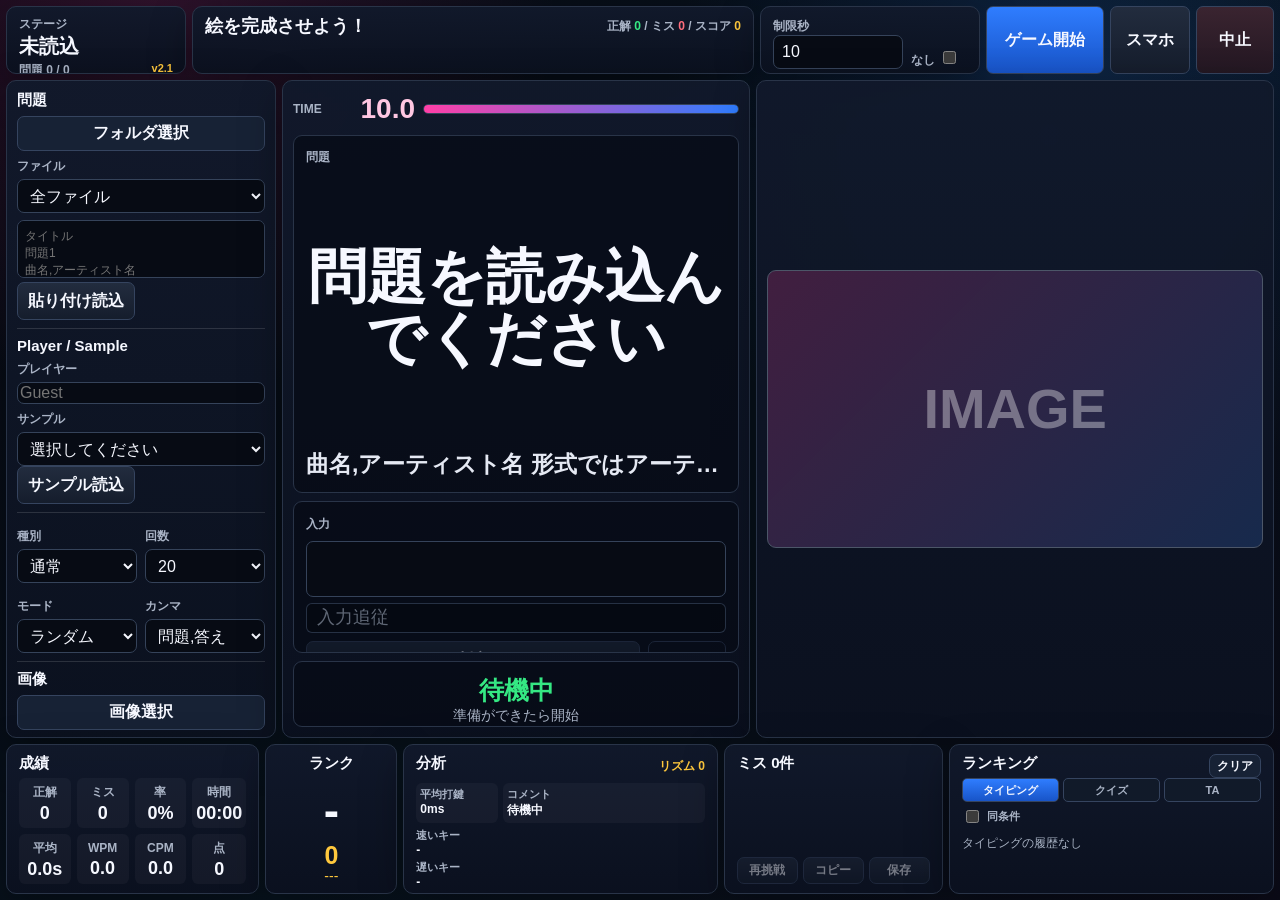
<file: index.html>
<!doctype html>
<html lang="ja">
<head>
  <meta charset="utf-8">
  <meta name="viewport" content="width=device-width, initial-scale=1">
  <title>Panel Typing Game</title>
  <link rel="stylesheet" href="style.css">
</head>
<body>
  <main class="app-shell">
    <header class="top-bar">
      <section class="top-card stage-card">
        <span class="mini-label">ステージ</span>
        <strong id="stageTitle">未読込</strong>
        <span>問題 <b id="currentIndex">0</b> / <b id="targetCount">0</b> <b id="versionBadge" class="version-badge">v2.1</b></span>
      </section>

      <section class="top-card progress-card">
        <div class="progress-head">
          <strong>絵を完成させよう！</strong>
          <span>正解 <b id="correctCount">0</b> / ミス <b id="missCount">0</b> / スコア <b id="liveScore">0</b></span>
        </div>
        <div id="progressTiles" class="progress-tiles"></div>
        <div class="progress-track"><div id="progressFill" class="progress-fill"></div></div>
      </section>

      <section class="top-card quick-settings">
        <label>
          <span>制限秒</span>
          <input id="timeLimitInput" type="number" min="1" max="999" step="1" value="10">
        </label>
        <label class="custom-time">
          <span>なし</span>
          <input id="noTimeLimitToggle" type="checkbox">
        </label>
      </section>

      <button id="startBtn" class="button primary-button" type="button">ゲーム開始</button>
      <button id="mobilePlayBtn" class="button secondary-button" type="button">スマホ</button>
      <button id="abortBtn" class="button danger-button" type="button">中止</button>
    </header>

    <section class="game-grid">
      <aside class="side-panel">
        <section class="control-block">
          <div class="block-title">問題</div>
          <label class="file-button">
            フォルダ選択
            <input id="folderInput" type="file" accept=".txt" webkitdirectory multiple>
          </label>
          <label class="compact-label">
            <span>ファイル</span>
            <select id="fileSelect">
              <option value="all">全ファイル</option>
            </select>
          </label>
          <textarea id="pasteArea" class="paste-area" rows="4" placeholder="タイトル&#10;問題1&#10;曲名,アーティスト名"></textarea>
          <button id="loadPasteBtn" class="button secondary-button" type="button">貼り付け読込</button>
        </section>

        <section class="control-block player-block">
          <div class="block-title">Player / Sample</div>
          <label class="compact-label">
            <span>プレイヤー</span>
            <input id="playerNameInput" type="text" maxlength="24" placeholder="Guest">
          </label>
          <label class="compact-label">
            <span>サンプル</span>
            <select id="sampleSelect">
              <option value="">選択してください</option>
            </select>
          </label>
          <button id="loadSampleBtn" class="button secondary-button" type="button">サンプル読込</button>
        </section>

        <section class="control-block compact-grid">
          <label>
            <span>種別</span>
            <select id="gameTypeSelect">
              <option value="normal" selected>通常</option>
              <option value="timeAttack">タイムアタック</option>
            </select>
          </label>
          <label>
            <span>回数</span>
            <select id="questionCountSelect">
              <option value="10">10</option>
              <option value="20" selected>20</option>
              <option value="30">30</option>
              <option value="50">50</option>
              <option value="all">全問</option>
            </select>
          </label>
          <label>
            <span>モード</span>
            <select id="modeSelect">
              <option value="random" selected>ランダム</option>
              <option value="order">順番</option>
            </select>
          </label>
          <label>
            <span>カンマ</span>
            <select id="commaModeSelect">
              <option value="answer" selected>問題,答え</option>
              <option value="music">音楽</option>
              <option value="sub">問題,サブ</option>
            </select>
          </label>
        </section>

        <section class="control-block">
          <div class="block-title">画像</div>
          <label class="file-button">
            画像選択
            <input id="imageInput" type="file" accept="image/jpeg,image/png" multiple>
          </label>
          <label class="compact-label">
            <span>表示</span>
            <select id="imageModeSelect">
              <option value="puzzle" selected>パズル</option>
              <option value="wallpaper">壁紙</option>
              <option value="slideshow">スライドショー</option>
            </select>
          </label>
          <button id="resetPuzzleBtn" class="button secondary-button reset-puzzle-button" type="button">パズルリセット</button>
          <div id="imageFileName" class="small-text">未選択</div>
        </section>

        <section class="control-block sound-block">
          <label><span>音量</span><input id="volumeInput" type="range" min="0" max="1" step="0.01" value="0.35"></label>
          <label><input id="soundToggle" type="checkbox" checked> 効果音</label>
          <label><input id="keySoundToggle" type="checkbox" checked> キー</label>
          <label><input id="correctSoundToggle" type="checkbox" checked> 正解</label>
          <label><input id="missSoundToggle" type="checkbox" checked> ミス</label>
        </section>

        <section class="control-block rhythm-block">
          <div class="block-title">リズム</div>
          <div class="rhythm-row">
            <label><input id="rhythmToggle" type="checkbox"> 加点</label>
            <label><span>BPM</span><input id="rhythmBpmInput" type="number" min="40" max="300" step="1" value="100"></label>
          </div>
          <div class="metronome-line">
            <span id="metronomeLight" class="metronome-light"></span>
            <b id="rhythmJudge">Ready</b>
          </div>
          <div id="rhythmStatus" class="small-text">拍に合うと加点</div>
        </section>

        <section class="control-block demo-block">
          <div class="block-title">デモ</div>
          <label><input id="demoToggle" type="checkbox"> デモ入力</label>
          <div id="demoStatus" class="small-text">制限時間の80%で入力</div>
        </section>

        <section class="control-block backlog-block">
          <div class="block-title">保留項目</div>
          <ul class="backlog-list">
            <li>デモモード</li>
            <li>高得点モード</li>
            <li>残り1/3警告音</li>
            <li>問題別成績</li>
            <li>難易度別スコア補正</li>
            <li>正解表示時間設定</li>
            <li>CSV/列形式インポート</li>
            <li>スマートフォン用プレイ画面</li>
            <li>サンプリングSE</li>
            <li>BGM</li>
            <li>オンライン共有用サンプル拡充</li>
          </ul>
        </section>
      </aside>

      <section class="typing-panel">
        <div class="timer-line">
          <span>TIME</span>
          <strong id="timerValue">--</strong>
          <div class="timer-gauge"><div id="timerFill"></div></div>
        </div>
        <article class="question-card">
          <div id="countdownOverlay" class="countdown hidden">3</div>
          <span class="mini-label">問題</span>
          <div id="scorePop" class="score-pop hidden"></div>
          <div id="questionText" class="question-text">問題を読み込んでください</div>
          <div id="questionSub" class="question-sub">曲名,アーティスト名 形式ではアーティスト名を表示</div>
        </article>
        <article class="answer-card">
          <span class="mini-label">入力</span>
          <input id="answerInput" type="text" autocomplete="off" spellcheck="false" disabled>
          <div id="inputMirror" class="input-mirror" aria-hidden="true"></div>
          <div class="answer-actions">
            <button id="judgeBtn" class="button secondary-button" type="button" disabled>判定</button>
            <button id="skipBtn" class="button ghost-button" type="button" disabled>ミス</button>
          </div>
        </article>
        <article class="feedback-card">
          <strong id="feedbackText">待機中</strong>
          <span id="feedbackSub">準備ができたら開始</span>
        </article>
      </section>

      <section class="image-panel">
        <div id="panelBoard" class="panel-board">
          <div class="image-placeholder">IMAGE</div>
        </div>
      </section>
    </section>

    <footer class="bottom-bar">
      <section class="result-card">
        <h2>成績</h2>
        <div class="stats-grid">
          <div><span>正解</span><b id="resultCorrect">0</b></div>
          <div><span>ミス</span><b id="resultMiss">0</b></div>
          <div><span>率</span><b id="resultAccuracy">0%</b></div>
          <div><span>時間</span><b id="resultTime">00:00</b></div>
          <div><span>平均</span><b id="resultAverage">0.0s</b></div>
          <div><span>WPM</span><b id="resultWpm">0.0</b></div>
          <div><span>CPM</span><b id="resultCpm">0.0</b></div>
          <div><span>点</span><b id="resultScore">0</b></div>
        </div>
      </section>

      <section class="rank-card">
        <h2>ランク</h2>
        <strong id="rankValue">-</strong>
        <b id="rankScore" class="rank-score-large">0</b>
        <span id="rankStars">---</span>
      </section>

      <section class="analysis-card">
        <div class="card-head"><h2>分析</h2><span id="rhythmResult">リズム 0</span></div>
        <div class="analysis-grid">
          <div><span>平均打鍵</span><b id="resultKeyAverage">0ms</b></div>
          <div><span>コメント</span><b id="analysisComment">待機中</b></div>
        </div>
        <div class="analysis-lists">
          <p><span>速いキー</span><b id="fastKeys">-</b></p>
          <p><span>遅いキー</span><b id="slowKeys">-</b></p>
          <p><span>得意</span><b id="strongWords">-</b></p>
          <p><span>不得意</span><b id="weakWords">-</b></p>
        </div>
      </section>

      <section class="miss-card">
        <div class="card-head"><h2>ミス <span id="missSummary">0件</span></h2></div>
        <ol id="missList" class="miss-list"></ol>
        <div class="mini-actions">
          <button id="retryMissBtn" class="button secondary-button" type="button" disabled>再挑戦</button>
          <button id="copyMissBtn" class="button secondary-button" type="button" disabled>コピー</button>
          <button id="saveMissBtn" class="button secondary-button" type="button" disabled>保存</button>
        </div>
      </section>

      <section class="ranking-card">
        <div class="card-head">
          <h2>ランキング</h2>
          <button id="clearHistoryBtn" class="mini-button" type="button">クリア</button>
        </div>
        <div id="rankingTabs" class="ranking-tabs" role="group" aria-label="ランキング種別">
          <button class="ranking-tab active" type="button" data-score-type="typing">タイピング</button>
          <button class="ranking-tab" type="button" data-score-type="quiz">クイズ</button>
          <button class="ranking-tab" type="button" data-score-type="timeAttack">TA</button>
        </div>
        <label class="ranking-filter">
          <input id="sameConditionToggle" type="checkbox">
          <span>同条件</span>
        </label>
        <ol id="rankingList" class="ranking-list"></ol>
      </section>
    </footer>
  </main>

  <main id="mobilePlayShell" class="mobile-play-shell hidden">
    <header class="mobile-head">
      <button id="mobileBackBtn" class="mini-button" type="button">PC設定</button>
      <div>
        <span id="mobileVersion" class="mobile-version">v2.1</span>
        <strong id="mobileStageTitle">未読込</strong>
      </div>
    </header>

    <section class="mobile-status">
      <div><span>問題</span><b><span id="mobileCurrentIndex">0</span>/<span id="mobileTargetCount">0</span></b></div>
      <div><span>正解</span><b id="mobileCorrectCount">0</b></div>
      <div><span>ミス</span><b id="mobileMissCount">0</b></div>
      <div><span>TIME</span><b id="mobileTimerValue">--</b></div>
    </section>

    <section class="mobile-play-card">
      <div id="mobileCountdown" class="mobile-countdown hidden">3</div>
      <div id="mobileQuestionText" class="mobile-question-text">問題を読み込んでください</div>
      <div id="mobileQuestionSub" class="mobile-question-sub"></div>
      <input id="mobileAnswerInput" class="mobile-answer-input" type="text" autocomplete="off" spellcheck="false" disabled>
      <div id="mobileInputMirror" class="mobile-input-mirror"></div>
      <div class="mobile-actions">
        <button id="mobileStartBtn" class="button primary-button" type="button">スタート</button>
        <button id="mobileAbortBtn" class="button danger-button" type="button">中止</button>
      </div>
      <div class="mobile-feedback">
        <strong id="mobileFeedbackText">待機中</strong>
        <span id="mobileFeedbackSub">PC設定の問題を使ってプレイします</span>
      </div>
    </section>

    <section class="mobile-score-card">
      <div><span>Score</span><b id="mobileLiveScore">0</b></div>
      <div><span>Rank</span><b id="mobileRankValue">-</b></div>
    </section>
  </main>

  <script src="app.js"></script>
</body>
</html>
</file>
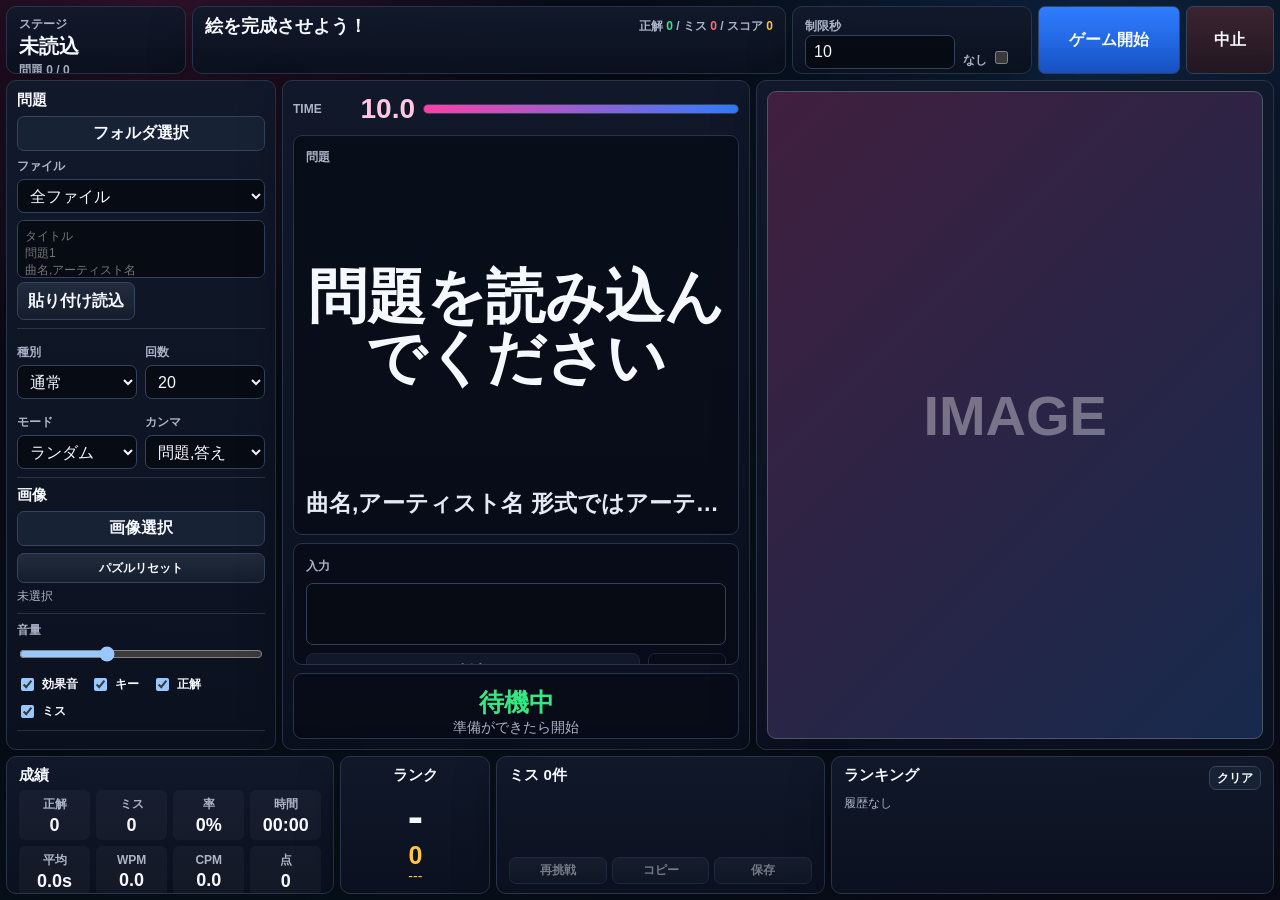
<file: v1/index.html>
<!doctype html>
<html lang="ja">
<head>
  <meta charset="utf-8">
  <meta name="viewport" content="width=device-width, initial-scale=1">
  <title>Panel Typing Game</title>
  <link rel="stylesheet" href="style.css">
</head>
<body>
  <main class="app-shell">
    <header class="top-bar">
      <section class="top-card stage-card">
        <span class="mini-label">ステージ</span>
        <strong id="stageTitle">未読込</strong>
        <span>問題 <b id="currentIndex">0</b> / <b id="targetCount">0</b></span>
      </section>

      <section class="top-card progress-card">
        <div class="progress-head">
          <strong>絵を完成させよう！</strong>
          <span>正解 <b id="correctCount">0</b> / ミス <b id="missCount">0</b> / スコア <b id="liveScore">0</b></span>
        </div>
        <div id="progressTiles" class="progress-tiles"></div>
        <div class="progress-track"><div id="progressFill" class="progress-fill"></div></div>
      </section>

      <section class="top-card quick-settings">
        <label>
          <span>制限秒</span>
          <input id="timeLimitInput" type="number" min="1" max="999" step="1" value="10">
        </label>
        <label class="custom-time">
          <span>なし</span>
          <input id="noTimeLimitToggle" type="checkbox">
        </label>
      </section>

      <button id="startBtn" class="button primary-button" type="button">ゲーム開始</button>
      <button id="abortBtn" class="button danger-button" type="button">中止</button>
    </header>

    <section class="game-grid">
      <aside class="side-panel">
        <section class="control-block">
          <div class="block-title">問題</div>
          <label class="file-button">
            フォルダ選択
            <input id="folderInput" type="file" accept=".txt" webkitdirectory multiple>
          </label>
          <label class="compact-label">
            <span>ファイル</span>
            <select id="fileSelect">
              <option value="all">全ファイル</option>
            </select>
          </label>
          <textarea id="pasteArea" class="paste-area" rows="4" placeholder="タイトル&#10;問題1&#10;曲名,アーティスト名"></textarea>
          <button id="loadPasteBtn" class="button secondary-button" type="button">貼り付け読込</button>
        </section>

        <section class="control-block compact-grid">
          <label>
            <span>種別</span>
            <select id="gameTypeSelect">
              <option value="normal" selected>通常</option>
              <option value="timeAttack">タイムアタック</option>
            </select>
          </label>
          <label>
            <span>回数</span>
            <select id="questionCountSelect">
              <option value="10">10</option>
              <option value="20" selected>20</option>
              <option value="30">30</option>
              <option value="50">50</option>
              <option value="all">全問</option>
            </select>
          </label>
          <label>
            <span>モード</span>
            <select id="modeSelect">
              <option value="random" selected>ランダム</option>
              <option value="order">順番</option>
            </select>
          </label>
          <label>
            <span>カンマ</span>
            <select id="commaModeSelect">
              <option value="answer" selected>問題,答え</option>
              <option value="music">音楽</option>
              <option value="sub">問題,サブ</option>
            </select>
          </label>
        </section>

        <section class="control-block">
          <div class="block-title">画像</div>
          <label class="file-button">
            画像選択
            <input id="imageInput" type="file" accept="image/jpeg,image/png">
          </label>
          <button id="resetPuzzleBtn" class="button secondary-button reset-puzzle-button" type="button">パズルリセット</button>
          <div id="imageFileName" class="small-text">未選択</div>
        </section>

        <section class="control-block sound-block">
          <label><span>音量</span><input id="volumeInput" type="range" min="0" max="1" step="0.01" value="0.35"></label>
          <label><input id="soundToggle" type="checkbox" checked> 効果音</label>
          <label><input id="keySoundToggle" type="checkbox" checked> キー</label>
          <label><input id="correctSoundToggle" type="checkbox" checked> 正解</label>
          <label><input id="missSoundToggle" type="checkbox" checked> ミス</label>
        </section>

        <section class="control-block backlog-block">
          <div class="block-title">保留項目</div>
          <ul class="backlog-list">
            <li>デモモード</li>
            <li>高得点モード</li>
            <li>残り1/3警告音</li>
            <li>問題別成績</li>
            <li>難易度別スコア補正</li>
            <li>正解表示時間設定</li>
            <li>CSV/列形式インポート</li>
          </ul>
        </section>
      </aside>

      <section class="typing-panel">
        <div class="timer-line">
          <span>TIME</span>
          <strong id="timerValue">--</strong>
          <div class="timer-gauge"><div id="timerFill"></div></div>
        </div>
        <article class="question-card">
          <div id="countdownOverlay" class="countdown hidden">3</div>
          <span class="mini-label">問題</span>
          <div id="questionText" class="question-text">問題を読み込んでください</div>
          <div id="questionSub" class="question-sub">曲名,アーティスト名 形式ではアーティスト名を表示</div>
        </article>
        <article class="answer-card">
          <span class="mini-label">入力</span>
          <input id="answerInput" type="text" autocomplete="off" spellcheck="false" disabled>
          <div class="answer-actions">
            <button id="judgeBtn" class="button secondary-button" type="button" disabled>判定</button>
            <button id="skipBtn" class="button ghost-button" type="button" disabled>ミス</button>
          </div>
        </article>
        <article class="feedback-card">
          <strong id="feedbackText">待機中</strong>
          <span id="feedbackSub">準備ができたら開始</span>
        </article>
      </section>

      <section class="image-panel">
        <div id="panelBoard" class="panel-board">
          <div class="image-placeholder">IMAGE</div>
        </div>
      </section>
    </section>

    <footer class="bottom-bar">
      <section class="result-card">
        <h2>成績</h2>
        <div class="stats-grid">
          <div><span>正解</span><b id="resultCorrect">0</b></div>
          <div><span>ミス</span><b id="resultMiss">0</b></div>
          <div><span>率</span><b id="resultAccuracy">0%</b></div>
          <div><span>時間</span><b id="resultTime">00:00</b></div>
          <div><span>平均</span><b id="resultAverage">0.0s</b></div>
          <div><span>WPM</span><b id="resultWpm">0.0</b></div>
          <div><span>CPM</span><b id="resultCpm">0.0</b></div>
          <div><span>点</span><b id="resultScore">0</b></div>
        </div>
      </section>

      <section class="rank-card">
        <h2>ランク</h2>
        <strong id="rankValue">-</strong>
        <b id="rankScore" class="rank-score-large">0</b>
        <span id="rankStars">---</span>
      </section>

      <section class="miss-card">
        <div class="card-head"><h2>ミス <span id="missSummary">0件</span></h2></div>
        <ol id="missList" class="miss-list"></ol>
        <div class="mini-actions">
          <button id="retryMissBtn" class="button secondary-button" type="button" disabled>再挑戦</button>
          <button id="copyMissBtn" class="button secondary-button" type="button" disabled>コピー</button>
          <button id="saveMissBtn" class="button secondary-button" type="button" disabled>保存</button>
        </div>
      </section>

      <section class="ranking-card">
        <div class="card-head">
          <h2>ランキング</h2>
          <button id="clearHistoryBtn" class="mini-button" type="button">クリア</button>
        </div>
        <ol id="rankingList" class="ranking-list"></ol>
      </section>
    </footer>
  </main>

  <script src="app.js"></script>
</body>
</html>
</file>
<file: style.css>
:root {
  color-scheme: dark;
  --bg: #070913;
  --panel: rgba(11, 17, 31, 0.96);
  --panel2: rgba(17, 25, 43, 0.96);
  --line: #293448;
  --text: #f6f8ff;
  --muted: #aab4c6;
  --blue: #2f7dff;
  --pink: #ff3fa7;
  --green: #35e883;
  --red: #ff6d7c;
  --gold: #ffc83d;
}

* {
  box-sizing: border-box;
}

body {
  margin: 0;
  width: 100vw;
  height: 100vh;
  overflow: hidden;
  background:
    radial-gradient(circle at 12% 0%, rgba(255, 63, 167, 0.16), transparent 28%),
    radial-gradient(circle at 82% 15%, rgba(47, 125, 255, 0.18), transparent 30%),
    linear-gradient(135deg, #070812, #07131e 54%, #0b0b18);
  color: var(--text);
  font-family: "Segoe UI", "Yu Gothic UI", "Meiryo", sans-serif;
}

button,
input,
select,
textarea {
  font: inherit;
}

button,
select,
input[type="file"],
input[type="checkbox"] {
  cursor: pointer;
}

.app-shell {
  width: min(100vw, 1600px);
  height: 100vh;
  margin: 0 auto;
  padding: 8px;
  display: grid;
  grid-template-rows: 74px minmax(0, 1fr) 166px;
  gap: 8px;
}

.top-bar {
  display: grid;
  grid-template-columns: 180px minmax(300px, 1fr) 220px 118px 80px 78px;
  gap: 8px;
}

.top-card,
.side-panel,
.typing-panel,
.image-panel,
.result-card,
.rank-card,
.analysis-card,
.miss-card,
.ranking-card {
  background: linear-gradient(180deg, var(--panel2), var(--panel));
  border: 1px solid var(--line);
  border-radius: 10px;
  box-shadow: 0 14px 42px rgba(0, 0, 0, 0.34);
}

.top-card {
  padding: 9px 12px;
  overflow: hidden;
}

.stage-card {
  display: grid;
  grid-template-rows: 15px 27px 20px;
  gap: 2px;
}

.stage-card strong {
  overflow: hidden;
  text-overflow: ellipsis;
  white-space: nowrap;
  font-size: 20px;
}

.version-badge {
  float: right;
  color: var(--gold);
  font-size: 11px;
}

.mini-label,
.stage-card span,
.progress-head span,
.quick-settings span,
.compact-label span,
.compact-grid span,
.sound-block span,
.rhythm-block span,
.demo-block span,
.backlog-list,
.stats-grid span {
  color: var(--muted);
  font-size: 12px;
  font-weight: 800;
}

.progress-card {
  display: grid;
  grid-template-rows: 20px 24px 10px;
  gap: 7px;
}

.progress-head {
  display: flex;
  align-items: center;
  justify-content: space-between;
  gap: 12px;
  min-width: 0;
}

.progress-head strong {
  font-size: 18px;
  white-space: nowrap;
}

.progress-head span {
  white-space: nowrap;
}

.progress-head b:nth-of-type(1) {
  color: var(--green);
}

.progress-head b:nth-of-type(2) {
  color: var(--red);
}

.progress-head b:nth-of-type(3) {
  color: var(--gold);
}

.progress-tiles {
  display: grid;
  grid-template-columns: repeat(auto-fit, minmax(12px, 1fr));
  gap: 4px;
}

.progress-tile {
  height: 22px;
  border: 1px solid #566174;
  border-radius: 3px;
  background: #11151e;
}

.progress-tile.done {
  background: linear-gradient(180deg, #ff58b8, #d9228b);
  box-shadow: 0 0 10px rgba(255, 63, 167, 0.5);
}

.progress-track,
.timer-gauge {
  height: 10px;
  border: 1px solid #35435a;
  border-radius: 999px;
  overflow: hidden;
  background: #101826;
}

.progress-fill,
#timerFill {
  height: 100%;
  width: 0%;
  background: linear-gradient(90deg, var(--pink), var(--blue));
  transition: width 120ms ease;
}

.quick-settings {
  display: grid;
  grid-template-columns: 1fr 56px;
  gap: 8px;
  align-items: end;
}

.custom-time input[type="number"] {
  text-align: center;
}

.button,
.file-button,
.mini-button {
  border: 1px solid #35445f;
  border-radius: 7px;
  color: var(--text);
  background: #172235;
  font-weight: 900;
  text-align: center;
}

.button {
  min-height: 38px;
  padding: 7px 10px;
}

.button:disabled {
  opacity: 0.45;
  cursor: not-allowed;
}

.primary-button {
  background: linear-gradient(180deg, #2f7dff, #1854c8);
}

.secondary-button {
  background: linear-gradient(180deg, #222c3e, #151d2c);
}

.ghost-button {
  background: transparent;
}

.danger-button {
  background: linear-gradient(180deg, #3a2430, #231722);
}

select,
input[type="number"],
input[type="text"],
textarea {
  width: 100%;
  border: 1px solid #35435a;
  border-radius: 7px;
  background: #070b14;
  color: var(--text);
}

select,
input[type="number"] {
  height: 34px;
  padding: 4px 8px;
}

.game-grid {
  min-height: 0;
  display: grid;
  grid-template-columns: 270px minmax(360px, 0.95fr) minmax(420px, 1.05fr);
  gap: 8px;
}

.side-panel {
  min-height: 0;
  padding: 10px;
  display: flex;
  flex-direction: column;
  gap: 8px;
  overflow-y: auto;
  overflow-x: hidden;
}

.control-block {
  padding-bottom: 8px;
  border-bottom: 1px solid rgba(255, 255, 255, 0.13);
}

.control-block:last-child {
  border-bottom: 0;
}

.block-title {
  margin-bottom: 6px;
  font-size: 15px;
  font-weight: 900;
}

.file-button {
  display: grid;
  place-items: center;
  min-height: 34px;
  padding: 6px 8px;
}

.file-button input {
  display: none;
}

.compact-label,
.compact-grid label,
.sound-block label,
.rhythm-block label,
.player-block label,
.demo-block label {
  display: grid;
  gap: 4px;
  margin-top: 7px;
}

.paste-area {
  height: 58px;
  margin-top: 7px;
  padding: 7px;
  resize: none;
  font-size: 12px;
}

.compact-grid {
  display: grid;
  grid-template-columns: 1fr 1fr;
  gap: 8px;
}

.sound-block {
  min-width: 0;
}

.sound-block label {
  display: inline-flex;
  align-items: center;
  gap: 5px;
  margin-right: 8px;
  font-size: 12px;
  font-weight: 800;
}

.sound-block label:first-child {
  display: grid;
  width: 100%;
  margin: 0 0 4px;
}

.rhythm-block label:first-of-type {
  display: flex;
  align-items: center;
  gap: 5px;
  font-size: 12px;
  font-weight: 800;
}

.rhythm-row {
  display: grid;
  grid-template-columns: 72px minmax(0, 1fr);
  gap: 8px;
  align-items: end;
}

.rhythm-row label {
  margin-top: 0;
}

.rhythm-row label:last-child {
  display: grid;
  grid-template-columns: 34px minmax(0, 1fr);
  align-items: center;
  gap: 5px;
}

.rhythm-block input[type="number"] {
  height: 30px;
}

.metronome-line {
  display: grid;
  grid-template-columns: 24px minmax(0, 1fr);
  gap: 8px;
  align-items: center;
  margin-top: 7px;
}

.metronome-light {
  width: 18px;
  height: 18px;
  border-radius: 999px;
  border: 1px solid rgba(255, 255, 255, 0.35);
  background: #1b2433;
  box-shadow: inset 0 0 8px rgba(0, 0, 0, 0.45);
}

.metronome-light.beat {
  animation: beatFlash 180ms ease both;
}

.metronome-light.accent {
  background: var(--gold);
}

#rhythmJudge {
  overflow: hidden;
  text-overflow: ellipsis;
  white-space: nowrap;
  font-size: 12px;
}

#rhythmJudge.excellent {
  color: var(--gold);
}

#rhythmJudge.good {
  color: var(--green);
}

#rhythmJudge.ng {
  color: var(--red);
}

@keyframes beatFlash {
  0% { transform: scale(0.85); filter: brightness(1); }
  35% { transform: scale(1.28); filter: brightness(2); }
  100% { transform: scale(1); filter: brightness(1); }
}

.demo-block label {
  display: flex;
  align-items: center;
  gap: 5px;
  font-size: 12px;
  font-weight: 800;
}

.backlog-block {
  min-height: 0;
  padding-bottom: 0;
}

.backlog-list {
  max-height: 100%;
  margin: 0;
  padding-left: 17px;
  overflow-y: auto;
  line-height: 1.45;
}

.small-text,
.empty-note {
  margin-top: 5px;
  color: var(--muted);
  font-size: 12px;
  overflow: hidden;
  text-overflow: ellipsis;
  white-space: nowrap;
}

.typing-panel {
  min-height: 0;
  padding: 10px;
  display: grid;
  grid-template-rows: 36px minmax(160px, 1fr) 152px 66px;
  gap: 8px;
}

.timer-line {
  display: grid;
  grid-template-columns: 44px 70px 1fr;
  align-items: center;
  gap: 8px;
}

.timer-line span {
  color: var(--muted);
  font-size: 12px;
  font-weight: 900;
}

.timer-line strong {
  color: #ffc7e2;
  font-size: 28px;
  text-align: right;
}

.question-card,
.answer-card,
.feedback-card {
  position: relative;
  border: 1px solid var(--line);
  border-radius: 9px;
  background: rgba(6, 11, 21, 0.72);
  padding: 12px;
  overflow: hidden;
}

.question-card {
  display: grid;
  grid-template-rows: 18px minmax(0, 1fr) minmax(26px, auto);
  align-items: center;
  gap: 4px;
}

.score-pop {
  position: absolute;
  top: 30px;
  right: 16px;
  z-index: 4;
  color: var(--gold);
  font-size: 18px;
  font-weight: 1000;
  text-shadow: 0 2px 12px rgba(0, 0, 0, 0.7);
  pointer-events: none;
}

.score-pop.miss {
  color: var(--red);
}

.score-pop.pop {
  animation: scorePop 850ms ease both;
}

@keyframes scorePop {
  0% { opacity: 0; transform: translateY(10px) scale(0.9); }
  18% { opacity: 1; transform: translateY(0) scale(1.05); }
  100% { opacity: 0; transform: translateY(-24px) scale(1); }
}

.question-text {
  display: grid;
  place-items: center;
  text-align: center;
  font-size: clamp(42px, 5vw, 76px);
  line-height: 1.04;
  font-weight: 900;
  overflow-wrap: anywhere;
}

.question-text.long-text {
  font-size: clamp(28px, 3.4vw, 48px);
  line-height: 1.12;
}

.question-text.very-long-text {
  font-size: clamp(20px, 2.3vw, 34px);
  line-height: 1.18;
  align-content: center;
}

.question-sub {
  min-height: 26px;
  max-height: 46px;
  text-align: center;
  color: #e5e9f3;
  font-size: clamp(16px, 1.8vw, 24px);
  font-weight: 800;
  overflow: hidden;
  text-overflow: ellipsis;
  white-space: nowrap;
  align-self: start;
}

.question-sub.long-text {
  font-size: clamp(13px, 1.25vw, 18px);
}

.question-sub.very-long-text {
  white-space: normal;
  font-size: clamp(11px, 1vw, 15px);
  line-height: 1.15;
}

#answerInput {
  height: 56px;
  margin-top: 8px;
  padding: 6px 12px;
  font-family: Consolas, "Courier New", monospace;
  font-size: clamp(30px, 4vw, 52px);
}

#answerInput.long-answer {
  font-size: clamp(22px, 2.8vw, 36px);
}

#answerInput.very-long-answer {
  font-size: clamp(16px, 2vw, 26px);
}

.input-mirror {
  height: 30px;
  margin-top: 6px;
  padding: 4px 10px;
  overflow-x: auto;
  overflow-y: hidden;
  white-space: pre;
  border: 1px solid rgba(53, 67, 90, 0.7);
  border-radius: 6px;
  background: rgba(0, 0, 0, 0.24);
  color: #dce7ff;
  font-family: Consolas, "Courier New", monospace;
  font-size: 18px;
  line-height: 20px;
}

.input-mirror.long-answer {
  font-size: 15px;
}

.input-mirror.very-long-answer {
  font-size: 12px;
}

.input-mirror:empty::before {
  content: "入力追従";
  color: rgba(170, 180, 198, 0.55);
}

.answer-actions {
  display: grid;
  grid-template-columns: 1fr 78px;
  gap: 8px;
  margin-top: 8px;
}

.feedback-card {
  display: grid;
  place-items: center;
  text-align: center;
}

.feedback-card strong {
  color: var(--green);
  font-size: 25px;
}

.feedback-card strong.miss {
  color: var(--red);
}

.feedback-card span {
  color: var(--muted);
  font-size: 14px;
}

.countdown {
  position: absolute;
  inset: 0;
  z-index: 5;
  display: grid;
  place-items: center;
  background: rgba(5, 8, 15, 0.82);
  color: var(--gold);
  font-size: min(18vw, 180px);
  font-weight: 1000;
}

.countdown.start-word {
  font-size: min(9vw, 88px);
  letter-spacing: 0;
}

.hidden {
  display: none !important;
}

body.mobile-play-active {
  height: auto;
  min-height: 100dvh;
  overflow-y: auto;
}

body.mobile-play-active .app-shell {
  display: none;
}

.mobile-play-shell {
  width: min(100%, 760px);
  min-height: 100dvh;
  margin: 0 auto;
  padding: 6px;
  display: grid;
  grid-template-rows: auto auto auto auto;
  gap: 6px;
}

.mobile-head,
.mobile-status,
.mobile-play-card,
.mobile-score-card {
  background: linear-gradient(180deg, var(--panel2), var(--panel));
  border: 1px solid var(--line);
  border-radius: 10px;
  box-shadow: 0 14px 42px rgba(0, 0, 0, 0.28);
}

.mobile-head {
  display: grid;
  grid-template-columns: 58px minmax(0, 1fr);
  gap: 8px;
  align-items: center;
  padding: 6px 8px;
}

.mobile-head strong {
  display: block;
  overflow: hidden;
  text-overflow: ellipsis;
  white-space: nowrap;
  font-size: clamp(16px, 4.6vw, 24px);
}

.mobile-version {
  color: var(--gold);
  font-size: 11px;
  font-weight: 900;
}

.mobile-status {
  display: grid;
  grid-template-columns: repeat(4, 1fr);
  gap: 4px;
  padding: 5px;
}

.mobile-status div {
  min-width: 0;
  display: flex;
  justify-content: center;
  align-items: baseline;
  gap: 4px;
  padding: 5px 3px;
  border-radius: 7px;
  background: rgba(255, 255, 255, 0.04);
}

.mobile-score-card div {
  min-width: 0;
  text-align: center;
  padding: 4px;
  border-radius: 7px;
  background: rgba(255, 255, 255, 0.04);
}

.mobile-status span,
.mobile-score-card span {
  color: var(--muted);
  font-size: 10px;
  font-weight: 900;
}

.mobile-status b,
.mobile-score-card b {
  font-size: clamp(13px, 4.2vw, 19px);
}

.mobile-play-card {
  position: relative;
  min-height: 0;
  padding: 8px;
  display: grid;
  grid-template-rows: auto auto auto auto auto;
  gap: 6px;
}

.mobile-question-text {
  display: grid;
  place-items: center;
  min-height: 74px;
  text-align: center;
  font-size: clamp(28px, 10.5vw, 58px);
  line-height: 1.04;
  font-weight: 1000;
  overflow-wrap: anywhere;
}

.mobile-question-text.long-text {
  font-size: clamp(21px, 7vw, 38px);
  line-height: 1.12;
}

.mobile-question-text.very-long-text {
  font-size: clamp(16px, 5.4vw, 28px);
  line-height: 1.18;
}

.mobile-question-sub {
  min-height: 18px;
  text-align: center;
  color: #e5e9f3;
  font-size: clamp(12px, 3.4vw, 17px);
  font-weight: 800;
  overflow-wrap: anywhere;
}

.mobile-answer-input {
  width: 100%;
  height: 48px;
  padding: 5px 10px;
  border: 1px solid #465675;
  border-radius: 8px;
  background: #050812;
  color: var(--text);
  font-family: Consolas, "Courier New", monospace;
  font-size: clamp(24px, 7.8vw, 38px);
}

.mobile-input-mirror {
  min-height: 22px;
  padding: 2px 8px;
  overflow-x: auto;
  white-space: pre;
  border: 1px solid rgba(53, 67, 90, 0.7);
  border-radius: 7px;
  background: rgba(0, 0, 0, 0.24);
  color: #dce7ff;
  font-family: Consolas, "Courier New", monospace;
  font-size: 13px;
}

.mobile-actions {
  display: grid;
  grid-template-columns: 1fr 0.72fr;
  gap: 8px;
}

.mobile-actions .button {
  min-height: 38px;
  font-size: 14px;
}

.mobile-feedback {
  display: grid;
  place-items: center;
  min-height: 36px;
  text-align: center;
  border: 1px solid rgba(53, 67, 90, 0.7);
  border-radius: 8px;
  background: rgba(0, 0, 0, 0.18);
}

.mobile-feedback strong {
  color: var(--green);
  font-size: 16px;
}

.mobile-feedback strong.miss {
  color: var(--red);
}

.mobile-feedback span {
  color: var(--muted);
  font-size: 11px;
}

.mobile-score-card {
  display: grid;
  grid-template-columns: 1fr 0.58fr;
  gap: 5px;
  padding: 5px;
}

.mobile-countdown {
  position: absolute;
  inset: 0;
  z-index: 6;
  display: grid;
  place-items: center;
  background: rgba(5, 8, 15, 0.84);
  color: var(--gold);
  font-size: min(28vw, 160px);
  font-weight: 1000;
}

.mobile-countdown.start-word {
  font-size: min(16vw, 76px);
}

.image-panel {
  min-width: 0;
  min-height: 0;
  padding: 10px;
  display: grid;
  place-items: center;
}

.panel-board {
  position: relative;
  display: grid;
  width: min(100%, calc((100vh - 272px) * 16 / 9));
  max-width: 100%;
  height: auto;
  max-height: 100%;
  aspect-ratio: 16 / 9;
  min-height: 0;
  overflow: hidden;
  border: 1px solid #4c5668;
  border-radius: 9px;
  background:
    linear-gradient(135deg, rgba(255, 63, 167, 0.2), rgba(47, 125, 255, 0.18)),
    #111725;
}

.panel-board.wallpaper-mode,
.panel-board.slideshow-mode {
  box-shadow: inset 0 0 80px rgba(0, 0, 0, 0.28);
}

.board-image {
  position: absolute;
  inset: 0;
  width: 100%;
  height: 100%;
  object-position: center;
  z-index: 0;
}

.image-placeholder {
  position: absolute;
  inset: 0;
  display: grid;
  place-items: center;
  color: rgba(255, 255, 255, 0.36);
  font-size: 56px;
  font-weight: 900;
}

.tile {
  position: relative;
  z-index: 1;
  overflow: hidden;
  border: 1px solid rgba(255, 255, 255, 0.24);
  background: transparent;
  background-repeat: no-repeat;
}

.tile.covered::after {
  content: "";
  position: absolute;
  inset: 0;
  background:
    linear-gradient(135deg, rgba(255, 255, 255, 0.08), transparent 45%),
    linear-gradient(180deg, #2b2b28, #101115);
  box-shadow: inset 0 0 24px rgba(0, 0, 0, 0.5);
}

.tile.revealed {
  animation: revealPop 260ms ease both;
}

@keyframes revealPop {
  0% { transform: scale(0.95); filter: brightness(1.5); }
  100% { transform: scale(1); filter: brightness(1); }
}

.bottom-bar {
  display: grid;
  grid-template-columns: 0.95fr 132px 1.18fr 0.82fr 1.22fr;
  gap: 8px;
  min-height: 0;
}

.result-card,
.rank-card,
.analysis-card,
.miss-card,
.ranking-card {
  padding: 9px 12px;
  overflow: hidden;
}

h2 {
  margin: 0 0 5px;
  font-size: 15px;
}

.stats-grid {
  display: grid;
  grid-template-columns: repeat(4, 1fr);
  gap: 6px;
}

.stats-grid div {
  text-align: center;
  padding: 4px;
  border-radius: 6px;
  background: rgba(255, 255, 255, 0.035);
}

.stats-grid b {
  display: block;
  margin-top: 2px;
  font-size: 18px;
}

.rank-card {
  display: grid;
  grid-template-rows: auto 1fr auto auto;
  align-items: center;
  text-align: center;
}

.rank-card strong {
  display: block;
  font-size: 46px;
  line-height: 1;
}

.rank-score-large {
  display: block;
  color: var(--gold);
  font-size: 25px;
  line-height: 1.05;
}

.rank-s strong {
  color: var(--gold);
}

.rank-a strong {
  color: var(--green);
}

.rank-b strong {
  color: var(--blue);
}

.rank-c strong {
  color: var(--red);
}

.rank-card span {
  color: var(--gold);
  font-size: 14px;
}

.analysis-card {
  display: grid;
  grid-template-rows: auto auto minmax(0, 1fr);
  gap: 5px;
}

.analysis-card .card-head span {
  color: var(--gold);
  font-size: 12px;
  font-weight: 900;
}

.analysis-grid {
  display: grid;
  grid-template-columns: 82px minmax(0, 1fr);
  gap: 5px;
}

.analysis-grid div {
  min-width: 0;
  padding: 4px;
  border-radius: 6px;
  background: rgba(255, 255, 255, 0.035);
}

.analysis-grid span,
.analysis-lists span {
  display: block;
  color: var(--muted);
  font-size: 11px;
  font-weight: 900;
}

.analysis-grid b,
.analysis-lists b {
  display: block;
  overflow: hidden;
  text-overflow: ellipsis;
  white-space: nowrap;
  font-size: 12px;
}

.analysis-lists {
  min-height: 0;
  overflow-y: auto;
  display: grid;
  gap: 3px;
}

.analysis-lists p {
  min-width: 0;
  margin: 0;
}

.miss-card {
  display: grid;
  grid-template-rows: auto minmax(0, 1fr) auto;
}

.ranking-card {
  display: grid;
  grid-template-rows: auto auto auto minmax(0, 1fr);
}

.card-head {
  display: flex;
  justify-content: space-between;
  align-items: center;
  gap: 6px;
}

.miss-list,
.ranking-list {
  margin: 0;
  min-height: 0;
  overflow-y: auto;
  overflow-x: hidden;
  font-size: 12px;
}

.miss-list {
  padding-left: 20px;
}

.ranking-list {
  padding-left: 0;
  list-style: none;
}

.ranking-tabs {
  display: grid;
  grid-template-columns: repeat(3, 1fr);
  gap: 4px;
  margin-bottom: 5px;
}

.ranking-tab {
  min-width: 0;
  height: 24px;
  border: 1px solid #35445f;
  border-radius: 5px;
  background: #111a29;
  color: var(--muted);
  font-size: 11px;
  font-weight: 900;
}

.ranking-tab.active {
  background: linear-gradient(180deg, #2f7dff, #1854c8);
  color: var(--text);
}

.ranking-filter {
  display: flex;
  align-items: center;
  gap: 5px;
  margin-bottom: 4px;
  color: var(--muted);
  font-size: 11px;
  font-weight: 900;
}

.miss-list li,
.ranking-list li {
  white-space: nowrap;
  overflow: hidden;
  text-overflow: ellipsis;
}

.mini-actions {
  display: grid;
  grid-template-columns: repeat(3, 1fr);
  gap: 5px;
  margin-top: 5px;
}

.mini-actions .button {
  min-height: 27px;
  padding: 3px 4px;
  font-size: 12px;
}

.mini-button {
  min-height: 24px;
  padding: 2px 7px;
  font-size: 12px;
}

.reset-puzzle-button {
  width: 100%;
  min-height: 30px;
  margin-top: 7px;
  padding: 4px 8px;
  font-size: 12px;
}

.ranking-item {
  display: grid;
  grid-template-columns: 32px 42px minmax(0, 1fr) 26px 56px;
  gap: 5px;
  align-items: center;
}

.ranking-type,
.ranking-grade {
  color: var(--muted);
  font-weight: 900;
}

.ranking-title {
  overflow: hidden;
  text-overflow: ellipsis;
}

.ranking-score {
  color: var(--gold);
  font-weight: 900;
  text-align: right;
}

@media (max-aspect-ratio: 16/10) {
  .app-shell {
    grid-template-rows: 68px minmax(0, 1fr) 150px;
    gap: 6px;
    padding: 6px;
  }

  .top-bar,
  .game-grid,
  .bottom-bar {
    gap: 6px;
  }

  .question-text {
    font-size: clamp(36px, 4.6vw, 66px);
  }

  #answerInput {
    font-size: clamp(28px, 3.5vw, 46px);
  }

  .panel-board {
    width: min(100%, calc((100vh - 236px) * 16 / 9));
  }
}
</file>
<file: v1/style.css>
:root {
  color-scheme: dark;
  --bg: #070913;
  --panel: rgba(11, 17, 31, 0.96);
  --panel2: rgba(17, 25, 43, 0.96);
  --line: #293448;
  --text: #f6f8ff;
  --muted: #aab4c6;
  --blue: #2f7dff;
  --pink: #ff3fa7;
  --green: #35e883;
  --red: #ff6d7c;
  --gold: #ffc83d;
}

* {
  box-sizing: border-box;
}

body {
  margin: 0;
  width: 100vw;
  height: 100vh;
  overflow: hidden;
  background:
    radial-gradient(circle at 12% 0%, rgba(255, 63, 167, 0.16), transparent 28%),
    radial-gradient(circle at 82% 15%, rgba(47, 125, 255, 0.18), transparent 30%),
    linear-gradient(135deg, #070812, #07131e 54%, #0b0b18);
  color: var(--text);
  font-family: "Segoe UI", "Yu Gothic UI", "Meiryo", sans-serif;
}

button,
input,
select,
textarea {
  font: inherit;
}

button,
select,
input[type="file"],
input[type="checkbox"] {
  cursor: pointer;
}

.app-shell {
  width: min(100vw, 1600px);
  height: 100vh;
  margin: 0 auto;
  padding: 8px;
  display: grid;
  grid-template-rows: 74px minmax(0, 1fr) 154px;
  gap: 8px;
}

.top-bar {
  display: grid;
  grid-template-columns: 180px minmax(340px, 1fr) 240px 142px 88px;
  gap: 8px;
}

.top-card,
.side-panel,
.typing-panel,
.image-panel,
.result-card,
.rank-card,
.miss-card,
.ranking-card {
  background: linear-gradient(180deg, var(--panel2), var(--panel));
  border: 1px solid var(--line);
  border-radius: 10px;
  box-shadow: 0 14px 42px rgba(0, 0, 0, 0.34);
}

.top-card {
  padding: 9px 12px;
  overflow: hidden;
}

.stage-card {
  display: grid;
  grid-template-rows: 15px 27px 20px;
  gap: 2px;
}

.stage-card strong {
  overflow: hidden;
  text-overflow: ellipsis;
  white-space: nowrap;
  font-size: 20px;
}

.mini-label,
.stage-card span,
.progress-head span,
.quick-settings span,
.compact-label span,
.compact-grid span,
.sound-block span,
.backlog-list,
.stats-grid span {
  color: var(--muted);
  font-size: 12px;
  font-weight: 800;
}

.progress-card {
  display: grid;
  grid-template-rows: 20px 24px 10px;
  gap: 7px;
}

.progress-head {
  display: flex;
  align-items: center;
  justify-content: space-between;
  gap: 12px;
  min-width: 0;
}

.progress-head strong {
  font-size: 18px;
  white-space: nowrap;
}

.progress-head span {
  white-space: nowrap;
}

.progress-head b:nth-of-type(1) {
  color: var(--green);
}

.progress-head b:nth-of-type(2) {
  color: var(--red);
}

.progress-head b:nth-of-type(3) {
  color: var(--gold);
}

.progress-tiles {
  display: grid;
  grid-template-columns: repeat(auto-fit, minmax(12px, 1fr));
  gap: 4px;
}

.progress-tile {
  height: 22px;
  border: 1px solid #566174;
  border-radius: 3px;
  background: #11151e;
}

.progress-tile.done {
  background: linear-gradient(180deg, #ff58b8, #d9228b);
  box-shadow: 0 0 10px rgba(255, 63, 167, 0.5);
}

.progress-track,
.timer-gauge {
  height: 10px;
  border: 1px solid #35435a;
  border-radius: 999px;
  overflow: hidden;
  background: #101826;
}

.progress-fill,
#timerFill {
  height: 100%;
  width: 0%;
  background: linear-gradient(90deg, var(--pink), var(--blue));
  transition: width 120ms ease;
}

.quick-settings {
  display: grid;
  grid-template-columns: 1fr 56px;
  gap: 8px;
  align-items: end;
}

.custom-time input[type="number"] {
  text-align: center;
}

.button,
.file-button,
.mini-button {
  border: 1px solid #35445f;
  border-radius: 7px;
  color: var(--text);
  background: #172235;
  font-weight: 900;
  text-align: center;
}

.button {
  min-height: 38px;
  padding: 7px 10px;
}

.button:disabled {
  opacity: 0.45;
  cursor: not-allowed;
}

.primary-button {
  background: linear-gradient(180deg, #2f7dff, #1854c8);
}

.secondary-button {
  background: linear-gradient(180deg, #222c3e, #151d2c);
}

.ghost-button {
  background: transparent;
}

.danger-button {
  background: linear-gradient(180deg, #3a2430, #231722);
}

select,
input[type="number"],
input[type="text"],
textarea {
  width: 100%;
  border: 1px solid #35435a;
  border-radius: 7px;
  background: #070b14;
  color: var(--text);
}

select,
input[type="number"] {
  height: 34px;
  padding: 4px 8px;
}

.game-grid {
  min-height: 0;
  display: grid;
  grid-template-columns: 270px minmax(360px, 0.95fr) minmax(420px, 1.05fr);
  gap: 8px;
}

.side-panel {
  min-height: 0;
  padding: 10px;
  display: grid;
  grid-template-rows: auto auto auto auto minmax(0, 1fr);
  gap: 8px;
  overflow: hidden;
}

.control-block {
  padding-bottom: 8px;
  border-bottom: 1px solid rgba(255, 255, 255, 0.13);
}

.control-block:last-child {
  border-bottom: 0;
}

.block-title {
  margin-bottom: 6px;
  font-size: 15px;
  font-weight: 900;
}

.file-button {
  display: grid;
  place-items: center;
  min-height: 34px;
  padding: 6px 8px;
}

.file-button input {
  display: none;
}

.compact-label,
.compact-grid label,
.sound-block label {
  display: grid;
  gap: 4px;
  margin-top: 7px;
}

.paste-area {
  height: 58px;
  margin-top: 7px;
  padding: 7px;
  resize: none;
  font-size: 12px;
}

.compact-grid {
  display: grid;
  grid-template-columns: 1fr 1fr;
  gap: 8px;
}

.sound-block {
  min-width: 0;
}

.sound-block label {
  display: inline-flex;
  align-items: center;
  gap: 5px;
  margin-right: 8px;
  font-size: 12px;
  font-weight: 800;
}

.sound-block label:first-child {
  display: grid;
  width: 100%;
  margin: 0 0 4px;
}

.backlog-block {
  min-height: 0;
  padding-bottom: 0;
  overflow: hidden;
}

.backlog-list {
  max-height: 100%;
  margin: 0;
  padding-left: 17px;
  overflow-y: auto;
  line-height: 1.45;
}

.small-text,
.empty-note {
  margin-top: 5px;
  color: var(--muted);
  font-size: 12px;
  overflow: hidden;
  text-overflow: ellipsis;
  white-space: nowrap;
}

.typing-panel {
  min-height: 0;
  padding: 10px;
  display: grid;
  grid-template-rows: 36px minmax(176px, 1fr) 122px 66px;
  gap: 8px;
}

.timer-line {
  display: grid;
  grid-template-columns: 44px 70px 1fr;
  align-items: center;
  gap: 8px;
}

.timer-line span {
  color: var(--muted);
  font-size: 12px;
  font-weight: 900;
}

.timer-line strong {
  color: #ffc7e2;
  font-size: 28px;
  text-align: right;
}

.question-card,
.answer-card,
.feedback-card {
  position: relative;
  border: 1px solid var(--line);
  border-radius: 9px;
  background: rgba(6, 11, 21, 0.72);
  padding: 12px;
  overflow: hidden;
}

.question-card {
  display: grid;
  grid-template-rows: 18px minmax(0, 1fr) 34px;
  align-items: center;
  gap: 4px;
}

.question-text {
  display: grid;
  place-items: center;
  text-align: center;
  font-size: clamp(42px, 5vw, 76px);
  line-height: 1.04;
  font-weight: 900;
  overflow-wrap: anywhere;
}

.question-sub {
  height: 34px;
  text-align: center;
  color: #e5e9f3;
  font-size: clamp(16px, 1.8vw, 24px);
  font-weight: 800;
  overflow: hidden;
  text-overflow: ellipsis;
  white-space: nowrap;
  align-self: start;
}

#answerInput {
  height: 62px;
  margin-top: 8px;
  padding: 6px 12px;
  font-family: Consolas, "Courier New", monospace;
  font-size: clamp(30px, 4vw, 52px);
}

.answer-actions {
  display: grid;
  grid-template-columns: 1fr 78px;
  gap: 8px;
  margin-top: 8px;
}

.feedback-card {
  display: grid;
  place-items: center;
  text-align: center;
}

.feedback-card strong {
  color: var(--green);
  font-size: 25px;
}

.feedback-card strong.miss {
  color: var(--red);
}

.feedback-card span {
  color: var(--muted);
  font-size: 14px;
}

.countdown {
  position: absolute;
  inset: 0;
  z-index: 5;
  display: grid;
  place-items: center;
  background: rgba(5, 8, 15, 0.82);
  color: var(--gold);
  font-size: min(18vw, 180px);
  font-weight: 1000;
}

.hidden {
  display: none !important;
}

.image-panel {
  min-width: 0;
  min-height: 0;
  padding: 10px;
}

.panel-board {
  position: relative;
  display: grid;
  width: 100%;
  height: 100%;
  min-height: 0;
  overflow: hidden;
  border: 1px solid #4c5668;
  border-radius: 9px;
  background:
    linear-gradient(135deg, rgba(255, 63, 167, 0.2), rgba(47, 125, 255, 0.18)),
    #111725;
}

.board-image {
  position: absolute;
  inset: 0;
  width: 100%;
  height: 100%;
  object-position: center;
  z-index: 0;
}

.image-placeholder {
  position: absolute;
  inset: 0;
  display: grid;
  place-items: center;
  color: rgba(255, 255, 255, 0.36);
  font-size: 56px;
  font-weight: 900;
}

.tile {
  position: relative;
  z-index: 1;
  overflow: hidden;
  border: 1px solid rgba(255, 255, 255, 0.24);
  background: transparent;
  background-repeat: no-repeat;
}

.tile.covered::after {
  content: "";
  position: absolute;
  inset: 0;
  background:
    linear-gradient(135deg, rgba(255, 255, 255, 0.08), transparent 45%),
    linear-gradient(180deg, #2b2b28, #101115);
  box-shadow: inset 0 0 24px rgba(0, 0, 0, 0.5);
}

.tile.revealed {
  animation: revealPop 260ms ease both;
}

@keyframes revealPop {
  0% { transform: scale(0.95); filter: brightness(1.5); }
  100% { transform: scale(1); filter: brightness(1); }
}

.bottom-bar {
  display: grid;
  grid-template-columns: 1fr 150px 1fr 1.35fr;
  gap: 8px;
  min-height: 0;
}

.result-card,
.rank-card,
.miss-card,
.ranking-card {
  padding: 9px 12px;
  overflow: hidden;
}

h2 {
  margin: 0 0 5px;
  font-size: 15px;
}

.stats-grid {
  display: grid;
  grid-template-columns: repeat(4, 1fr);
  gap: 6px;
}

.stats-grid div {
  text-align: center;
  padding: 4px;
  border-radius: 6px;
  background: rgba(255, 255, 255, 0.035);
}

.stats-grid b {
  display: block;
  margin-top: 2px;
  font-size: 18px;
}

.rank-card {
  display: grid;
  grid-template-rows: auto 1fr auto auto;
  align-items: center;
  text-align: center;
}

.rank-card strong {
  display: block;
  font-size: 46px;
  line-height: 1;
}

.rank-score-large {
  display: block;
  color: var(--gold);
  font-size: 25px;
  line-height: 1.05;
}

.rank-s strong {
  color: var(--gold);
}

.rank-a strong {
  color: var(--green);
}

.rank-b strong {
  color: var(--blue);
}

.rank-c strong {
  color: var(--red);
}

.rank-card span {
  color: var(--gold);
  font-size: 14px;
}

.miss-card {
  display: grid;
  grid-template-rows: auto minmax(0, 1fr) auto;
}

.ranking-card {
  display: grid;
  grid-template-rows: auto minmax(0, 1fr);
}

.card-head {
  display: flex;
  justify-content: space-between;
  align-items: center;
  gap: 6px;
}

.miss-list,
.ranking-list {
  margin: 0;
  min-height: 0;
  overflow-y: auto;
  overflow-x: hidden;
  font-size: 12px;
}

.miss-list {
  padding-left: 20px;
}

.ranking-list {
  padding-left: 0;
  list-style: none;
}

.miss-list li,
.ranking-list li {
  white-space: nowrap;
  overflow: hidden;
  text-overflow: ellipsis;
}

.mini-actions {
  display: grid;
  grid-template-columns: repeat(3, 1fr);
  gap: 5px;
  margin-top: 5px;
}

.mini-actions .button {
  min-height: 27px;
  padding: 3px 4px;
  font-size: 12px;
}

.mini-button {
  min-height: 24px;
  padding: 2px 7px;
  font-size: 12px;
}

.reset-puzzle-button {
  width: 100%;
  min-height: 30px;
  margin-top: 7px;
  padding: 4px 8px;
  font-size: 12px;
}

.ranking-item {
  display: grid;
  grid-template-columns: 32px 42px minmax(0, 1fr) 26px 56px;
  gap: 5px;
  align-items: center;
}

.ranking-type,
.ranking-grade {
  color: var(--muted);
  font-weight: 900;
}

.ranking-title {
  overflow: hidden;
  text-overflow: ellipsis;
}

.ranking-score {
  color: var(--gold);
  font-weight: 900;
  text-align: right;
}

@media (max-aspect-ratio: 16/10) {
  .app-shell {
    grid-template-rows: 68px minmax(0, 1fr) 138px;
    gap: 6px;
    padding: 6px;
  }

  .top-bar,
  .game-grid,
  .bottom-bar {
    gap: 6px;
  }

  .question-text {
    font-size: clamp(36px, 4.6vw, 66px);
  }

  #answerInput {
    font-size: clamp(28px, 3.5vw, 46px);
  }
}
</file>
